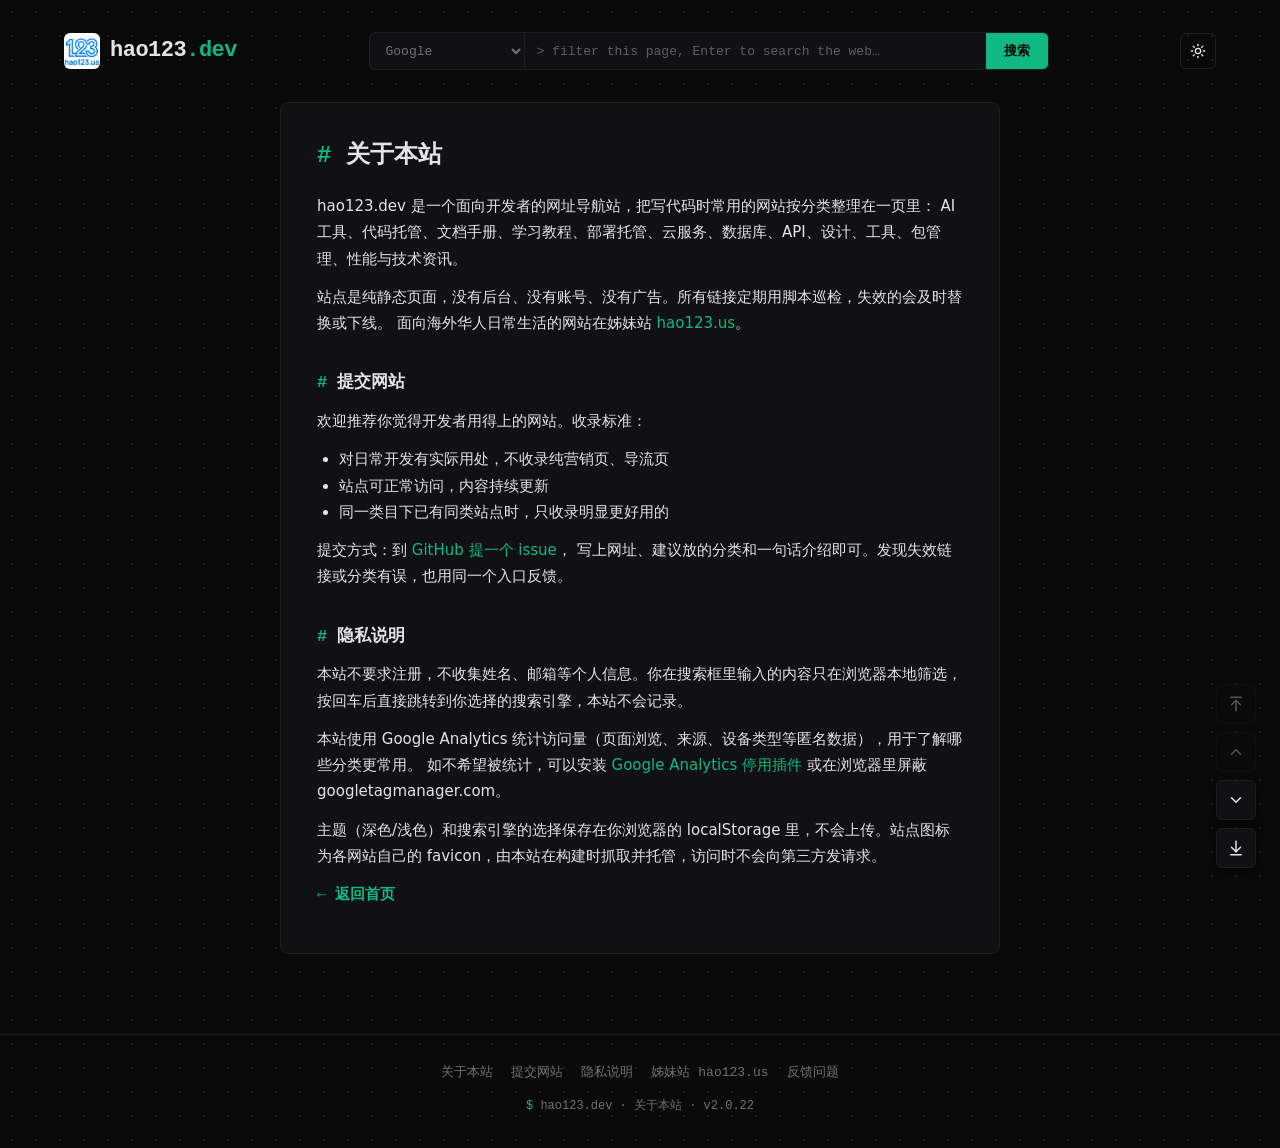
<file: about/index.html>
<!DOCTYPE html><html lang="zh-CN"> <head><meta charset="UTF-8"><meta name="viewport" content="width=device-width, initial-scale=1.0"><meta name="description" content="hao123.dev 开发者导航的介绍、收录标准、提交网站方式和隐私说明。"><link rel="canonical" href="https://hao123.dev/about/"><link rel="icon" type="image/svg+xml" href="/favicon/favicon.svg"><link rel="icon" type="image/x-icon" href="/favicon/favicon.ico" sizes="any"><link rel="icon" type="image/png" sizes="96x96" href="/favicon/favicon-96x96.png"><link rel="apple-touch-icon" sizes="180x180" href="/favicon/apple-touch-icon.png"><link rel="manifest" href="/favicon/site.webmanifest"><title>关于本站 · 提交网站 · 隐私说明 - hao123.dev</title><!-- Open Graph / Twitter --><meta property="og:type" content="website"><meta property="og:site_name" content="hao123.dev"><meta property="og:title" content="关于本站 · 提交网站 · 隐私说明 - hao123.dev"><meta property="og:description" content="hao123.dev 开发者导航的介绍、收录标准、提交网站方式和隐私说明。"><meta property="og:url" content="https://hao123.dev/about/"><meta property="og:image" content="https://hao123.dev/og.png"><meta property="og:image:width" content="1200"><meta property="og:image:height" content="630"><meta property="og:locale" content="zh_CN"><meta name="twitter:card" content="summary_large_image"><meta name="twitter:title" content="关于本站 · 提交网站 · 隐私说明 - hao123.dev"><meta name="twitter:description" content="hao123.dev 开发者导航的介绍、收录标准、提交网站方式和隐私说明。"><meta name="twitter:image" content="https://hao123.dev/og.png"><script>
      (function () {
        try {
          var saved = localStorage.getItem('theme');
          var theme = saved || 'dark';
          document.documentElement.dataset.theme = theme;
        } catch (e) {}
      })();
    </script><!-- Google tag (gtag.js) --><script async src="https://www.googletagmanager.com/gtag/js?id=G-NE12J1LT5P"></script><script>
      window.dataLayer = window.dataLayer || [];
      function gtag() {
        dataLayer.push(arguments);
      }
      gtag('js', new Date());
      gtag('config', 'G-NE12J1LT5P');
    </script><link rel="stylesheet" href="/_astro/about.CAsAQM8I.css"></head> <body> <a class="skip-link" href="#main">跳到内容</a>   <header class="site-header"> <div class="container"> <div class="header-top"> <a class="logo" href="/" aria-label="hao123.dev 首页"> <img src="/logo.png" alt="hao123.dev" width="44" height="44"> <span class="logo-text">hao123<em>.dev</em></span> </a> <form class="search-form" id="search-form" target="_blank"> <select id="search-engine" aria-label="搜索引擎"> <option value="https://www.google.com/search?q=">Google</option> <option value="https://github.com/search?q=">GitHub</option> <option value="https://stackoverflow.com/search?q=">Stack Overflow</option> <option value="https://developer.mozilla.org/en-US/search?q=">MDN</option> <option value="https://www.npmjs.com/search?q=">npm</option> <option value="https://www.bing.com/search?q=">Bing</option> <option value="https://duckduckgo.com/?q=">DuckDuckGo</option> <option value="https://www.youtube.com/results?search_query=">YouTube</option> </select> <input type="text" id="search-input" name="q" placeholder="> filter this page, Enter to search the web…" autocomplete="off" aria-label="筛选本页网站或搜索"> <button type="submit">搜索</button> </form> <button class="theme-toggle" id="theme-toggle" aria-label="切换深色/浅色主题" aria-pressed="false" title="切换深色/浅色主题"> <span class="theme-icon theme-icon-moon"><svg aria-hidden="true" focusable="false"
  xmlns="http://www.w3.org/2000/svg"
  width="24"
  height="24"
  viewBox="0 0 24 24"
  fill="none"
  stroke="currentColor"
  stroke-width="2"
  stroke-linecap="round"
  stroke-linejoin="round"
>
  <path d="M20.985 12.486a9 9 0 1 1-9.473-9.472c.405-.022.617.46.402.803a6 6 0 0 0 8.268 8.268c.344-.215.825-.004.803.401" />
</svg>
</span> <span class="theme-icon theme-icon-sun"><svg aria-hidden="true" focusable="false"
  xmlns="http://www.w3.org/2000/svg"
  width="24"
  height="24"
  viewBox="0 0 24 24"
  fill="none"
  stroke="currentColor"
  stroke-width="2"
  stroke-linecap="round"
  stroke-linejoin="round"
>
  <circle cx="12" cy="12" r="4" />
  <path d="M12 2v2" />
  <path d="M12 20v2" />
  <path d="m4.93 4.93 1.41 1.41" />
  <path d="m17.66 17.66 1.41 1.41" />
  <path d="M2 12h2" />
  <path d="M20 12h2" />
  <path d="m6.34 17.66-1.41 1.41" />
  <path d="m19.07 4.93-1.41 1.41" />
</svg>
</span> </button> </div> </div> </header> <script>
  (function () {
    const form = document.getElementById('search-form');
    const engineSel = document.getElementById('search-engine');
    const input = document.getElementById('search-input');

    form.addEventListener('submit', (e) => {
      e.preventDefault();
      const q = input.value.trim();
      if (!q) return;
      const url = engineSel.value + encodeURIComponent(q);
      window.open(url, '_blank', 'noopener');
    });

    // 记住上次选的搜索引擎
    try {
      const savedEngine = localStorage.getItem('search-engine');
      if (savedEngine && [...engineSel.options].some((o) => o.value === savedEngine)) {
        engineSel.value = savedEngine;
      }
    } catch (e) {}
    engineSel.addEventListener('change', () => {
      try {
        localStorage.setItem('search-engine', engineSel.value);
      } catch (e) {}
    });

    // 站内实时筛选：输入即隐藏不匹配的卡片与空分类，回车仍走引擎搜索。
    // 本脚本在 <main> 之前解析执行，必须等 DOM 就绪后再去找 .content。
    const initFilter = () => {
      const content = document.querySelector('.content');
      if (!content) return;
      const cards = Array.from(content.querySelectorAll('[data-site]'));
      const sections = Array.from(content.querySelectorAll('[data-category]'));
      let empty = null;

      const ensureEmpty = () => {
        if (empty) return empty;
        empty = document.createElement('div');
        empty.className = 'search-empty';
        empty.hidden = true;
        content.appendChild(empty);
        return empty;
      };

      const applyFilter = (raw) => {
        const q = raw.trim().toLowerCase();
        if (!q) {
          cards.forEach((c) => c.classList.remove('is-hidden'));
          sections.forEach((s) => s.classList.remove('is-hidden'));
          if (empty) empty.hidden = true;
          return;
        }
        cards.forEach((c) => {
          const hay = (c.getAttribute('data-search') || '').toLowerCase();
          c.classList.toggle('is-hidden', !hay.includes(q));
        });
        let anyVisible = false;
        sections.forEach((s) => {
          const visible = s.querySelector('[data-site]:not(.is-hidden)') !== null;
          s.classList.toggle('is-hidden', !visible);
          if (visible) anyVisible = true;
        });
        const engineName =
          engineSel.options[engineSel.selectedIndex]?.text || '搜索引擎';
        const el = ensureEmpty();
        el.hidden = anyVisible;
        if (!anyVisible) {
          el.innerHTML =
            '没有匹配「<strong></strong>」的网站，按回车用 <strong></strong> 搜索';
          el.querySelectorAll('strong')[0].textContent = raw.trim();
          el.querySelectorAll('strong')[1].textContent = engineName;
        }
      };

      input.addEventListener('input', (e) => applyFilter(e.target.value));
      if (input.value) applyFilter(input.value);
    };
    if (document.readyState === 'loading') {
      document.addEventListener('DOMContentLoaded', initFilter);
    } else {
      initFilter();
    }

    // 快捷键：按 / 聚焦搜索框，Esc 清空
    document.addEventListener('keydown', (e) => {
      const tag = (e.target.tagName || '').toLowerCase();
      const typing = tag === 'input' || tag === 'textarea' || tag === 'select';
      if (e.key === '/' && !typing) {
        e.preventDefault();
        input.focus();
      } else if (e.key === 'Escape' && e.target === input) {
        input.value = '';
        input.dispatchEvent(new Event('input', { bubbles: true }));
        input.blur();
      }
    });

    const toggle = document.getElementById('theme-toggle');
    const sync = () => {
      const dark = document.documentElement.dataset.theme === 'dark';
      toggle.setAttribute('aria-pressed', dark ? 'true' : 'false');
    };
    sync();
    toggle.addEventListener('click', () => {
      const cur = document.documentElement.dataset.theme || 'dark';
      const next = cur === 'dark' ? 'light' : 'dark';
      document.documentElement.dataset.theme = next;
      try {
        localStorage.setItem('theme', next);
      } catch (e) {}
      sync();
    });
  })();
</script> <main class="about container" id="main"> <article class="about-card"> <h1>关于本站</h1> <p>
hao123.dev 是一个面向开发者的网址导航站，把写代码时常用的网站按分类整理在一页里：
        AI 工具、代码托管、文档手册、学习教程、部署托管、云服务、数据库、API、设计、工具、包管理、性能与技术资讯。
</p> <p>
站点是纯静态页面，没有后台、没有账号、没有广告。所有链接定期用脚本巡检，失效的会及时替换或下线。
        面向海外华人日常生活的网站在姊妹站 <a href="https://hao123.us/" target="_blank" rel="noopener noreferrer">hao123.us</a>。
</p> <h2 id="submit">提交网站</h2> <p>欢迎推荐你觉得开发者用得上的网站。收录标准：</p> <ul> <li>对日常开发有实际用处，不收录纯营销页、导流页</li> <li>站点可正常访问，内容持续更新</li> <li>同一类目下已有同类站点时，只收录明显更好用的</li> </ul> <p>
提交方式：到
<a href="https://github.com/wanghero/hao123.dev/issues/new" target="_blank" rel="noopener noreferrer">GitHub 提一个 issue</a>，
        写上网址、建议放的分类和一句话介绍即可。发现失效链接或分类有误，也用同一个入口反馈。
</p> <h2 id="privacy">隐私说明</h2> <p>
本站不要求注册，不收集姓名、邮箱等个人信息。你在搜索框里输入的内容只在浏览器本地筛选，按回车后直接跳转到你选择的搜索引擎，本站不会记录。
</p> <p>
本站使用 Google Analytics 统计访问量（页面浏览、来源、设备类型等匿名数据），用于了解哪些分类更常用。
        如不希望被统计，可以安装
<a href="https://tools.google.com/dlpage/gaoptout" target="_blank" rel="noopener noreferrer">Google Analytics 停用插件</a>
或在浏览器里屏蔽 googletagmanager.com。
</p> <p>
主题（深色/浅色）和搜索引擎的选择保存在你浏览器的 localStorage 里，不会上传。站点图标为各网站自己的 favicon，由本站在构建时抓取并托管，访问时不会向第三方发请求。
</p> <p class="about-back"><a href="/">← 返回首页</a></p> </article> </main> <footer class="site-footer"> <div class="container"> <nav class="footer-links" aria-label="页脚"> <a href="/about/">关于本站</a> <a href="/about/#submit">提交网站</a> <a href="/about/#privacy">隐私说明</a> <a href="https://hao123.us/" target="_blank" rel="noopener noreferrer">姊妹站 hao123.us</a> <a href="https://github.com/wanghero/hao123.dev/issues" target="_blank" rel="noopener noreferrer">反馈问题</a> </nav> <div class="footer-meta">hao123.dev · 关于本站 · v2.0.22</div> </div> </footer>  <nav id="scroll-nav" class="scroll-nav" aria-label="页面滚动" aria-hidden="true"> <button type="button" class="scroll-nav-btn" data-action="top" aria-label="回到顶部" title="回到顶部"> <svg xmlns="http://www.w3.org/2000/svg" width="20" height="20" viewBox="0 0 24 24" fill="none" stroke="currentColor" stroke-width="2" stroke-linecap="round" stroke-linejoin="round" aria-hidden="true"> <path d="M5 3h14"></path><path d="m18 13-6-6-6 6"></path><path d="M12 7v14"></path> </svg> </button> <button type="button" class="scroll-nav-btn" data-action="up" aria-label="上一屏" title="上一屏"> <svg xmlns="http://www.w3.org/2000/svg" width="20" height="20" viewBox="0 0 24 24" fill="none" stroke="currentColor" stroke-width="2" stroke-linecap="round" stroke-linejoin="round" aria-hidden="true"> <path d="m18 15-6-6-6 6"></path> </svg> </button> <button type="button" class="scroll-nav-btn" data-action="down" aria-label="下一屏" title="下一屏"> <svg xmlns="http://www.w3.org/2000/svg" width="20" height="20" viewBox="0 0 24 24" fill="none" stroke="currentColor" stroke-width="2" stroke-linecap="round" stroke-linejoin="round" aria-hidden="true"> <path d="m6 9 6 6 6-6"></path> </svg> </button> <button type="button" class="scroll-nav-btn" data-action="bottom" aria-label="到底部" title="到底部"> <svg xmlns="http://www.w3.org/2000/svg" width="20" height="20" viewBox="0 0 24 24" fill="none" stroke="currentColor" stroke-width="2" stroke-linecap="round" stroke-linejoin="round" aria-hidden="true"> <path d="M12 17V3"></path><path d="m6 11 6 6 6-6"></path><path d="M19 21H5"></path> </svg> </button> </nav> <script>
      (function () {
        var nav = document.getElementById('scroll-nav');
        if (!nav) return;
        var buttons = nav.querySelectorAll('.scroll-nav-btn');
        var MIN_SCROLLABLE = 200;
        var EDGE = 8;
        var ticking = false;
        var lastState = '';
        function setDisabled(btn, disabled) {
          btn.disabled = disabled;
          btn.setAttribute('aria-disabled', disabled ? 'true' : 'false');
        }
        function update() {
          ticking = false;
          var scrollY = window.scrollY || document.documentElement.scrollTop;
          var viewH = window.innerHeight;
          var docH = document.documentElement.scrollHeight;
          var scrollable = docH - viewH;
          var visible = scrollable > MIN_SCROLLABLE;
          var atTop = scrollY <= EDGE;
          var atBottom = scrollY >= scrollable - EDGE;
          var state = [visible, atTop, atBottom].join(',');
          if (state === lastState) return;
          lastState = state;
          nav.classList.toggle('visible', visible);
          nav.setAttribute('aria-hidden', visible ? 'false' : 'true');
          for (var i = 0; i < buttons.length; i++) {
            var a = buttons[i].dataset.action;
            setDisabled(buttons[i], (a === 'top' || a === 'up') ? atTop : atBottom);
          }
        }
        function schedule() {
          if (ticking) return;
          ticking = true;
          requestAnimationFrame(update);
        }
        nav.addEventListener('click', function (e) {
          var btn = e.target.closest('.scroll-nav-btn');
          if (!btn || btn.disabled) return;
          var step = Math.round(window.innerHeight * 0.85);
          var docH = document.documentElement.scrollHeight;
          var cur = window.scrollY || document.documentElement.scrollTop;
          var top = cur;
          switch (btn.dataset.action) {
            case 'top': top = 0; break;
            case 'up': top = Math.max(0, cur - step); break;
            case 'down': top = cur + step; break;
            case 'bottom': top = docH; break;
          }
          window.scrollTo({ top: top, behavior: 'smooth' });
        });
        window.addEventListener('scroll', schedule, { passive: true });
        window.addEventListener('resize', schedule);
        update();
      })();
    </script> </body> </html>
</file>
<file: _astro/about.CAsAQM8I.css>
:root{--bg: #fafafa;--bg-elev: #ffffff;--bg-card: #ffffff;--border: #e4e4e7;--border-hover: #a1a1aa;--fg: #09090b;--fg-muted: #52525b;--accent: #059669;--accent-dim: #065f46;--accent-fg: #ffffff;--radius: 8px;--radius-sm: 6px;--shadow-sm: 0 1px 0 rgba(0, 0, 0, .04);--shadow-md: 0 4px 12px rgba(0, 0, 0, .06);--font-sans: ui-sans-serif, system-ui, -apple-system, "SF Pro Text", "Segoe UI", "PingFang SC", "Helvetica Neue", Arial, sans-serif;--font-mono: ui-monospace, SFMono-Regular, "SF Mono", Menlo, Monaco, Consolas, "Liberation Mono", monospace}[data-theme=dark]{--bg: #0a0a0a;--bg-elev: #111113;--bg-card: #0f0f11;--border: #1f1f23;--border-hover: #3f3f46;--fg: #e4e4e7;--fg-muted: #71717a;--accent: #10b981;--accent-dim: #047857;--accent-fg: #0a0a0a;--shadow-sm: 0 1px 0 rgba(0, 0, 0, .5);--shadow-md: 0 4px 16px rgba(0, 0, 0, .6)}*{box-sizing:border-box}html,body{margin:0;padding:0;color:var(--fg);background:var(--bg);font-family:var(--font-sans);font-size:14px;line-height:1.55;-webkit-font-smoothing:antialiased;-moz-osx-font-smoothing:grayscale;min-height:100vh;transition:color .2s ease,background .2s ease}body{background-image:radial-gradient(var(--border) 1px,transparent 1px);background-size:24px 24px;background-position:0 0}a{color:inherit;text-decoration:none}.container{position:relative;z-index:1;max-width:1200px;margin:0 auto;padding:0 24px}.site-header{padding:32px 0 16px;position:relative;z-index:2}.header-top{display:flex;align-items:center;gap:20px;margin-bottom:8px}.header-top .logo,.header-top .theme-toggle{flex-shrink:0}.logo{display:inline-flex;align-items:center;gap:10px;text-decoration:none}.logo img{width:36px;height:36px;border-radius:var(--radius-sm);display:block;object-fit:contain}.logo .logo-text{font-family:var(--font-mono);font-size:22px;font-weight:700;letter-spacing:-.5px;color:var(--fg)}.logo .logo-text em{font-style:normal;color:var(--accent)}.theme-toggle{background:transparent;border:1px solid var(--border);color:var(--fg);width:36px;height:36px;border-radius:var(--radius-sm);cursor:pointer;font-size:14px;display:flex;align-items:center;justify-content:center;transition:border-color .15s ease,color .15s ease;font-family:var(--font-mono)}.theme-toggle:hover{border-color:var(--border-hover);color:var(--accent)}.theme-toggle .theme-icon{display:inline-flex;line-height:0}.theme-toggle .theme-icon svg{width:16px;height:16px}.theme-toggle .theme-icon-sun{display:none}[data-theme=dark] .theme-toggle .theme-icon-sun{display:inline-flex}[data-theme=dark] .theme-toggle .theme-icon-moon{display:none}.skip-link{position:fixed;top:8px;left:8px;z-index:1000;padding:8px 14px;border-radius:var(--radius-sm);background:var(--accent);color:var(--accent-fg);font-family:var(--font-mono);font-size:13px;font-weight:600;text-decoration:none;transform:translateY(-200%);transition:transform .15s ease}.skip-link:focus-visible{transform:translateY(0);outline:2px solid var(--fg);outline-offset:2px}.visually-hidden{position:absolute!important;width:1px;height:1px;margin:-1px;padding:0;overflow:hidden;clip:rect(0 0 0 0);clip-path:inset(50%);white-space:nowrap;border:0}.search-form{display:flex;gap:0;flex:1;min-width:0;max-width:680px;margin:0 auto;background:var(--bg-elev);border:1px solid var(--border);border-radius:var(--radius-sm);overflow:hidden;transition:border-color .15s ease}.search-form:focus-within{border-color:var(--accent)}.search-form select,.search-form input,.search-form button{height:36px;border:none;background:transparent;color:var(--fg);font-size:13px;padding:0 12px;outline:none;font-family:var(--font-mono);min-width:0}.search-form select{border-right:1px solid var(--border);cursor:pointer;font-weight:500;color:var(--fg-muted)}.search-form input{flex:1;font-family:var(--font-mono)}.search-form input::placeholder{color:var(--fg-muted);opacity:.8}.search-form button{background:var(--accent);color:var(--accent-fg);cursor:pointer;padding:0 18px;font-weight:600;font-family:var(--font-mono);transition:background .15s ease}.search-form button:hover{background:var(--accent-dim)}.layout{display:grid;grid-template-columns:200px 1fr;gap:24px;align-items:start;padding-bottom:40px}.sidebar{position:sticky;top:20px;align-self:start}.sidebar-inner{background:var(--bg-elev);border:1px solid var(--border);border-radius:var(--radius);padding:10px 6px;max-height:calc(100vh - 40px);overflow-y:auto}.sidebar-title{font-family:var(--font-mono);font-size:10px;font-weight:600;text-transform:uppercase;letter-spacing:1px;color:var(--fg-muted);padding:6px 10px 10px}.sidebar-title:before{content:"// ";color:var(--accent)}.sidebar-nav{display:flex;flex-direction:column;gap:1px}.sidebar-link{display:flex;align-items:center;gap:10px;border-radius:var(--radius-sm);font-size:13px;font-weight:500;color:var(--fg-muted);cursor:pointer;transition:color .12s ease,background .12s ease;border-left:2px solid transparent;padding:7px 10px 7px 8px}.sidebar-link:hover{color:var(--fg);background:var(--bg-card)}.sidebar-link.active{color:var(--fg);background:var(--bg-card);border-left-color:var(--accent)}.sidebar-link.active .sidebar-name{font-weight:600}.sidebar-icon{width:20px;height:20px;display:inline-flex;align-items:center;justify-content:center;font-size:13px;flex-shrink:0;opacity:.85;color:var(--fg-muted)}.sidebar-icon svg{width:14px;height:14px}.sidebar-link.active .sidebar-icon{color:var(--accent);opacity:1}.sidebar-name{min-width:0;overflow:hidden;text-overflow:ellipsis;white-space:nowrap}.content{min-width:0}.category{margin:0 0 32px;scroll-margin-top:20px}.category-title{display:flex;align-items:center;gap:8px;font-family:var(--font-mono);font-size:14px;font-weight:600;margin:0 0 12px;color:var(--fg);letter-spacing:0;text-transform:none}.category-title:before{content:"#";color:var(--accent);font-weight:700}.category-title .icon{font-size:14px;display:inline-flex;align-items:center;justify-content:center;color:var(--fg-muted);background:none;border:none;box-shadow:none;width:auto;height:auto}.category-title .icon svg{width:15px;height:15px}.sites-grid{display:grid;grid-template-columns:repeat(auto-fill,minmax(180px,1fr));gap:8px}.site-card{position:relative;display:flex;align-items:center;gap:10px;padding:10px 12px;background:var(--bg-card);border:1px solid var(--border);border-radius:var(--radius-sm);transition:border-color .15s ease,background .15s ease;min-width:0;overflow:hidden}.site-card:after{content:"→";position:absolute;right:10px;top:50%;transform:translateY(-50%) translate(4px);font-family:var(--font-mono);font-size:13px;color:var(--accent);opacity:0;transition:opacity .15s ease,transform .15s ease;pointer-events:none}.site-card:hover{border-color:var(--border-hover);background:var(--bg-elev)}.site-card:hover:after{opacity:1;transform:translateY(-50%) translate(0)}.site-card:hover .site-info{padding-right:14px}.site-favicon{width:18px;height:18px;border-radius:3px;flex-shrink:0;object-fit:contain;background:transparent;padding:0}[data-theme=dark] .site-favicon{background:#ffffff0a}.site-info{min-width:0;flex:1;transition:padding-right .15s ease}.site-name{font-size:13px;font-weight:500;color:var(--fg);white-space:nowrap;overflow:hidden;text-overflow:ellipsis;font-family:var(--font-sans)}.site-desc{font-size:11px;color:var(--fg-muted);white-space:nowrap;overflow:hidden;text-overflow:ellipsis;margin-top:2px}.site-favicon-wrap{width:18px;height:18px;flex-shrink:0;display:inline-flex;align-items:center;justify-content:center}.site-favicon-fallback{width:18px;height:18px;border-radius:var(--radius-sm);display:inline-flex;align-items:center;justify-content:center;font-family:var(--font-mono);font-size:10px;font-weight:700;color:var(--accent);background:var(--bg);border:1px solid var(--border)}.site-card.is-hidden,.category.is-hidden{display:none}.search-empty{margin:24px auto;padding:24px 20px;max-width:480px;text-align:center;color:var(--fg-muted);font-family:var(--font-mono);font-size:13px;background:var(--bg-elev);border:1px solid var(--border);border-radius:var(--radius)}.search-empty strong{color:var(--fg)}.about{padding:8px 0 40px}.about-card{max-width:720px;margin:0 auto;padding:32px 36px;background:var(--bg-elev);border:1px solid var(--border);border-radius:var(--radius);color:var(--fg);font-size:15px;line-height:1.75}.about-card h1{margin:0 0 16px;font-family:var(--font-mono);font-size:24px}.about-card h1:before,.about-card h2:before{content:"# ";color:var(--accent)}.about-card h2{margin:32px 0 10px;font-family:var(--font-mono);font-size:17px;scroll-margin-top:24px}.about-card p{margin:0 0 12px}.about-card ul{margin:0 0 12px;padding-left:22px}.about-card a{color:var(--accent)}.about-back{margin-top:28px}.about-back a{text-decoration:none;font-family:var(--font-mono);font-weight:600}.site-footer{position:relative;z-index:1;margin-top:40px;padding:24px 0 32px;text-align:center;color:var(--fg-muted);font-size:12px;font-family:var(--font-mono);border-top:1px solid var(--border)}.footer-links{display:flex;flex-wrap:wrap;justify-content:center;gap:6px 18px;margin-bottom:10px;font-size:13px}.footer-links a{color:var(--fg-muted);text-decoration:none;padding:4px 0;transition:color .15s ease}.footer-links a:hover{color:var(--accent)}.footer-meta:before{content:"$ ";color:var(--accent)}@media (max-width: 900px){.layout{grid-template-columns:1fr;gap:16px}.sidebar{position:static}.sidebar-inner{max-height:none;padding:6px}.sidebar-title{display:none}.sidebar-nav{flex-direction:row;flex-wrap:nowrap;overflow-x:auto;gap:4px;scrollbar-width:none}.sidebar-nav::-webkit-scrollbar{display:none}.sidebar-link{flex-shrink:0;border-left:none;border-bottom:2px solid transparent;padding:6px 10px}.sidebar-link.active{border-left:none;border-bottom-color:var(--accent)}}@media (max-width: 640px){.container{padding:0 16px}.site-header{padding:20px 0 12px}.header-top{margin-bottom:12px}.search-form select{display:none}.search-form button{padding:0 14px}.sites-grid{grid-template-columns:repeat(auto-fill,minmax(150px,1fr))}.logo .logo-text{font-size:18px}}.scroll-nav{position:fixed;right:24px;bottom:32px;display:flex;flex-direction:column;gap:8px;z-index:999;opacity:0;transform:translateY(8px);pointer-events:none;transition:opacity .2s ease,transform .2s ease}.scroll-nav.visible{opacity:1;transform:translateY(0);pointer-events:auto}.scroll-nav-btn{width:40px;height:40px;border-radius:var(--radius-sm);border:1px solid var(--border);background:var(--bg-elev);color:var(--fg);box-shadow:var(--shadow-md);cursor:pointer;display:flex;align-items:center;justify-content:center;padding:0;transition:border-color .15s ease,color .15s ease,opacity .15s ease}.scroll-nav-btn svg{width:18px;height:18px}.scroll-nav-btn:hover:not(:disabled){border-color:var(--accent);color:var(--accent)}.scroll-nav-btn:disabled{opacity:.35;cursor:default;box-shadow:none}.scroll-nav-btn:focus-visible{outline:2px solid var(--accent);outline-offset:2px}@media (max-width: 768px){.scroll-nav{right:10px;bottom:16px;gap:6px}.scroll-nav-btn{width:36px;height:36px;opacity:.9}.scroll-nav-btn svg{width:16px;height:16px}.scroll-nav-btn[data-action=up],.scroll-nav-btn[data-action=down]{display:none}.content{padding-bottom:52px}}@media (prefers-reduced-motion: reduce){.scroll-nav,.scroll-nav-btn{transition:none}html{scroll-behavior:auto}}
</file>
